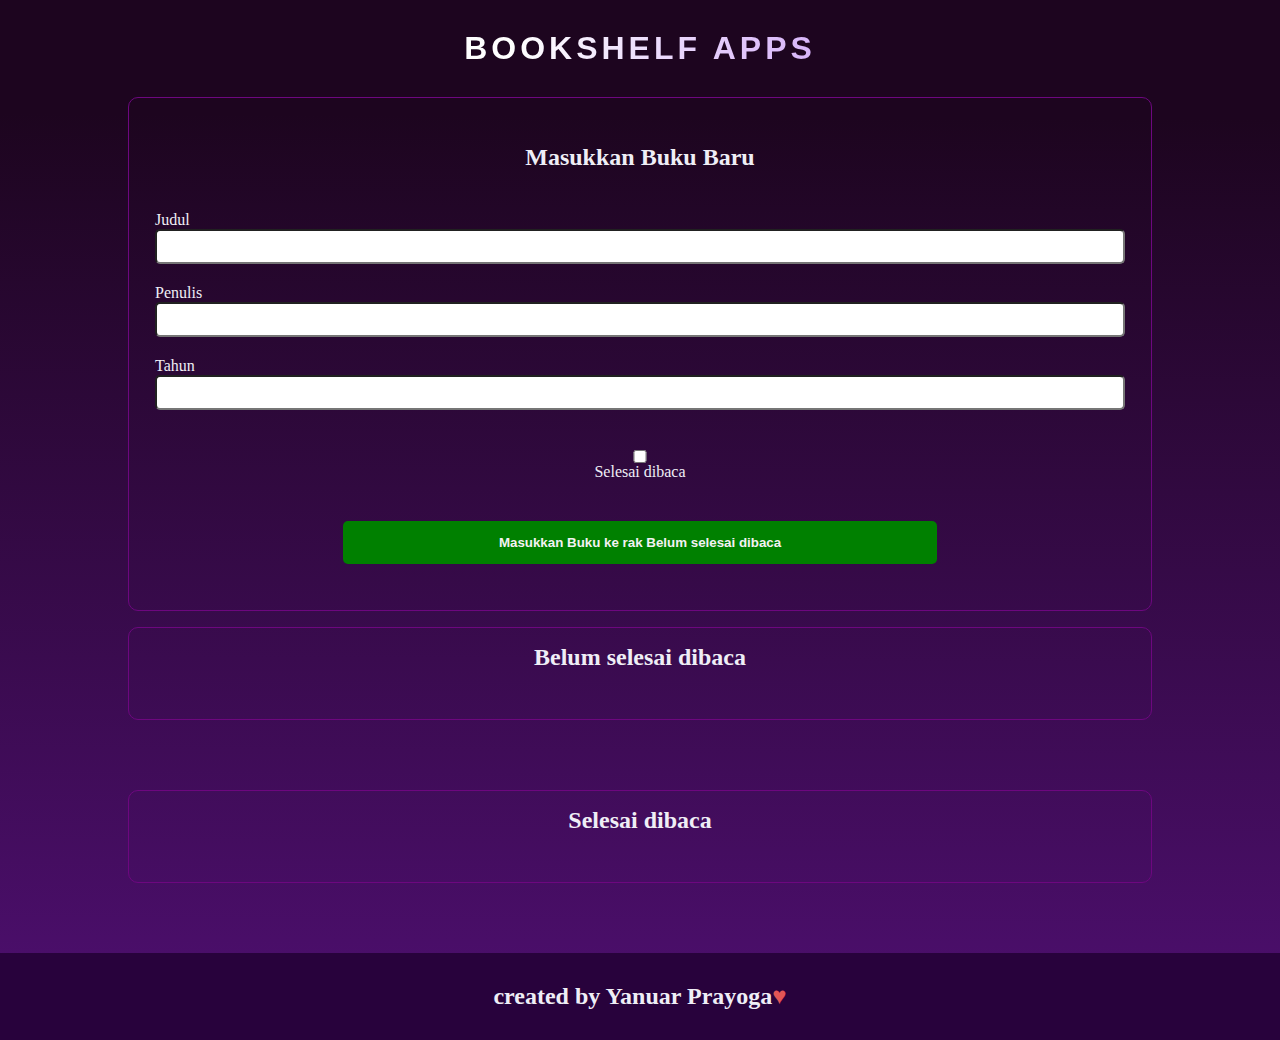
<file: Submission-bookshelf-frontend_DICODING - Salin/index.html>
<!doctype html>
<html lang="en">
<head>
  <meta charset="UTF-8">
  <meta name="viewport"
        content="width=device-width, user-scalable=no, initial-scale=1.0, maximum-scale=1.0, minimum-scale=1.0">
  <meta http-equiv="X-UA-Compatible" content="ie=edge">
  <title>Bookshelf Apps</title>
  <link rel="preconnect" href="https://fonts.gstatic.com">
  <link href="https://fonts.googleapis.com/css2?family=Open+Sans:wght@300;400;600;700;800&display=swap"
        rel="stylesheet">
  <link rel="stylesheet" href="main.css">
</head>
<body>
<header class="head_bar">
  <h1 class="head_bar__title">Bookshelf Apps</h1>
</header>
<main>
  <section class="input_section">
    <h2>Masukkan Buku Baru</h2>
    <form id="inputBook">
      <div class="input">
        <label for="inputBookTitle">Judul</label>
        <input id="inputBookTitle" type="text" required>
      </div>
      <div class="input">
        <label for="inputBookAuthor">Penulis</label>
        <input id="inputBookAuthor" type="text" required>
      </div>
      <div class="input">
        <label for="inputBookYear">Tahun</label>
        <input id="inputBookYear" type="number" required>
      </div>
      <div class="input_inline">
        <input id="inputBookIsComplete" type="checkbox">
        <label for="inputBookIsComplete">Selesai dibaca</label>
        
      </div>
      <button id="bookSubmit" type="submit">Masukkan Buku ke rak Belum selesai dibaca</button>
    </form>
  </section>
  
  <!-- <section class="search_section">
    <h2>Cari Buku (Opsional)</h2>
    <form id="searchBook">
      <label for="searchBookTitle">Judul</label>
      <input id="searchBookTitle" type="text">
      <button id="searchSubmit" type="submit">Cari</button>
    </form>
  </section> -->
  
  <section class="book_shelf">
    <h2>Belum selesai dibaca</h2>
    
    <div id="incompleteBookshelfList" class="book_list">

    </div>
  </section>
  
  <section class="book_shelf">
    <h2>Selesai dibaca</h2>
      
    <div id="completeBookshelfList" class="book_list">
    </div>
  </section>
</main>

<footer>
  <h2>created by Yanuar Prayoga<span style="color: #e25555;">&#9829;</span> </h2>
</footer>

<script src="main.js"></script>


</body>
</html>
</file>
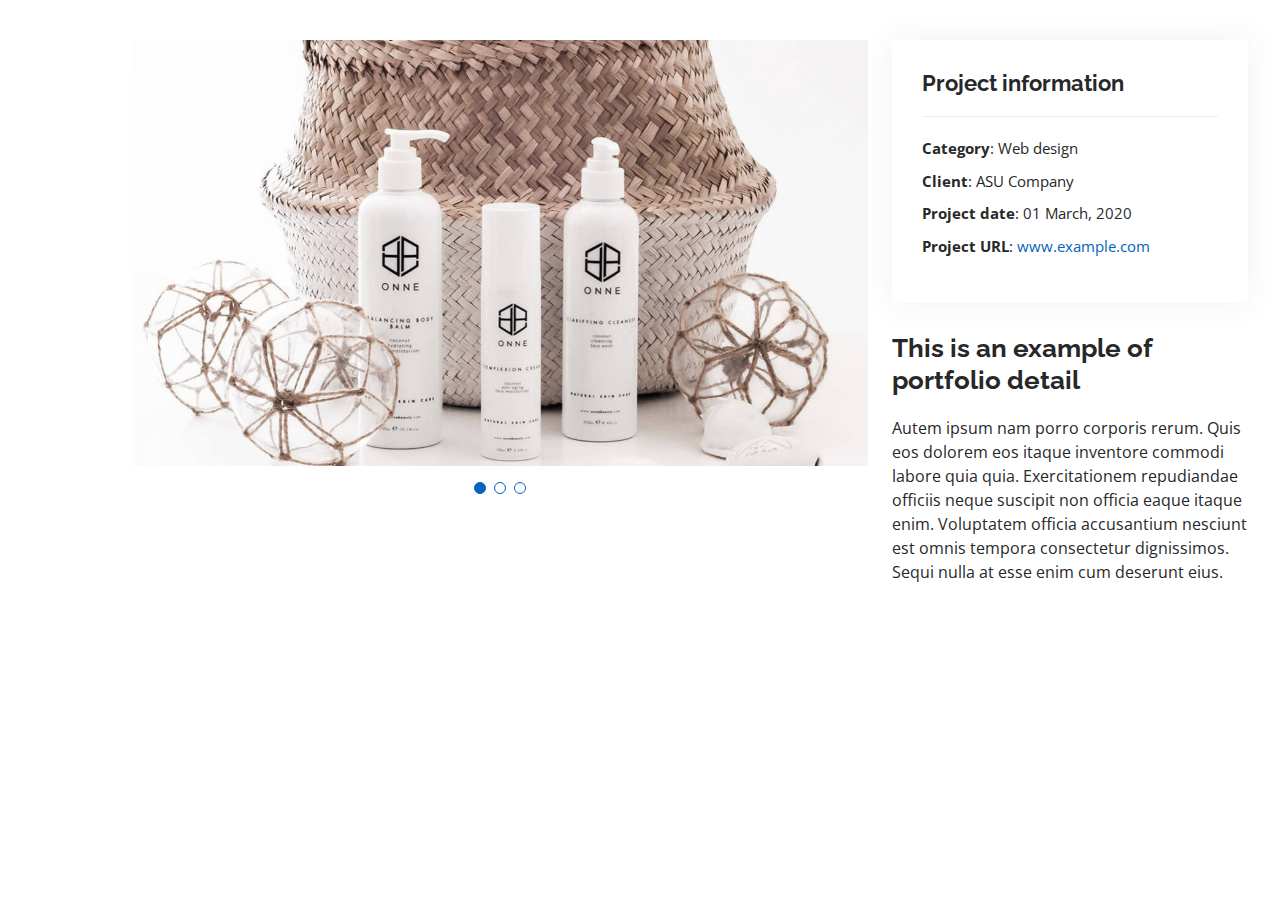
<file: portfolio-details.html>
<!DOCTYPE html>
<html lang="en">

<head>
  <meta charset="utf-8">
  <meta content="width=device-width, initial-scale=1.0" name="viewport">

  <title>Portfolio Details - Personal Bootstrap Template</title>
  <meta content="" name="description">
  <meta content="" name="keywords">

  <!-- Favicons -->
  <link href="assets/img/favicon.png" rel="icon">
  <link href="assets/img/apple-touch-icon.png" rel="apple-touch-icon">

  <!-- Google Fonts -->
  <link href="https://fonts.googleapis.com/css?family=Open+Sans:300,300i,400,400i,600,600i,700,700i|Raleway:300,300i,400,400i,500,500i,600,600i,700,700i|Poppins:300,300i,400,400i,500,500i,600,600i,700,700i" rel="stylesheet">

  <!-- Vendor CSS Files -->
  <link href="assets/vendor/aos/aos.css" rel="stylesheet">
  <link href="assets/vendor/bootstrap/css/bootstrap.min.css" rel="stylesheet">
  <link href="assets/vendor/bootstrap-icons/bootstrap-icons.css" rel="stylesheet">
  <link href="assets/vendor/boxicons/css/boxicons.min.css" rel="stylesheet">
  <link href="assets/vendor/glightbox/css/glightbox.min.css" rel="stylesheet">
  <link href="assets/vendor/swiper/swiper-bundle.min.css" rel="stylesheet">

  <!-- Template Main CSS File -->
  <link href="assets/css/style.css" rel="stylesheet">

  <!-- =======================================================
  * Template Name: MyResume
  * Updated: Mar 10 2023 with Bootstrap v5.2.3
  * Template URL: https://bootstrapmade.com/free-html-bootstrap-template-my-resume/
  * Author: BootstrapMade.com
  * License: https://bootstrapmade.com/license/
  ======================================================== -->
</head>

<body>

  <main id="main">

    <!-- ======= Portfolio Details Section ======= -->
    <section id="portfolio-details" class="portfolio-details">
      <div class="container">

        <div class="row gy-4">

          <div class="col-lg-8">
            <div class="portfolio-details-slider swiper">
              <div class="swiper-wrapper align-items-center">

                <div class="swiper-slide">
                  <img src="assets/img/portfolio/portfolio-details-1.jpg" alt="">
                </div>

                <div class="swiper-slide">
                  <img src="assets/img/portfolio/portfolio-details-2.jpg" alt="">
                </div>

                <div class="swiper-slide">
                  <img src="assets/img/portfolio/portfolio-details-3.jpg" alt="">
                </div>

              </div>
              <div class="swiper-pagination"></div>
            </div>
          </div>

          <div class="col-lg-4">
            <div class="portfolio-info">
              <h3>Project information</h3>
              <ul>
                <li><strong>Category</strong>: Web design</li>
                <li><strong>Client</strong>: ASU Company</li>
                <li><strong>Project date</strong>: 01 March, 2020</li>
                <li><strong>Project URL</strong>: <a href="#">www.example.com</a></li>
              </ul>
            </div>
            <div class="portfolio-description">
              <h2>This is an example of portfolio detail</h2>
              <p>
                Autem ipsum nam porro corporis rerum. Quis eos dolorem eos itaque inventore commodi labore quia quia. Exercitationem repudiandae officiis neque suscipit non officia eaque itaque enim. Voluptatem officia accusantium nesciunt est omnis tempora consectetur dignissimos. Sequi nulla at esse enim cum deserunt eius.
              </p>
            </div>
          </div>

        </div>

      </div>
    </section><!-- End Portfolio Details Section -->

  </main><!-- End #main -->

  <div id="preloader"></div>
  <a href="#" class="back-to-top d-flex align-items-center justify-content-center"><i class="bi bi-arrow-up-short"></i></a>

  <!-- Vendor JS Files -->
  <script src="assets/vendor/purecounter/purecounter_vanilla.js"></script>
  <script src="assets/vendor/aos/aos.js"></script>
  <script src="assets/vendor/bootstrap/js/bootstrap.bundle.min.js"></script>
  <script src="assets/vendor/glightbox/js/glightbox.min.js"></script>
  <script src="assets/vendor/isotope-layout/isotope.pkgd.min.js"></script>
  <script src="assets/vendor/swiper/swiper-bundle.min.js"></script>
  <script src="assets/vendor/typed.js/typed.min.js"></script>
  <script src="assets/vendor/waypoints/noframework.waypoints.js"></script>
  <script src="assets/vendor/php-email-form/validate.js"></script>

  <!-- Template Main JS File -->
  <script src="assets/js/main.js"></script>

</body>

</html>
</file>
<file: Submission-bookshelf-frontend_DICODING - Salin/main.css>
*{
    margin:0;
    padding:0;
    box-sizing:border-box;
    color:#efeef6;
}
body{
    background-image: linear-gradient( 0.3deg,  rgb(78, 15, 112) 0.9%, rgb(29, 5, 31) 88.6% );
    background-size: cover;
    color:aliceblue;
}


header h1{
    padding: 30px;
    text-align: center;
    position: relative;
    font-family: sans-serif;
    text-transform: uppercase;
    font-size: 2em;
    font-weight: 900;
    letter-spacing: 4px;
    overflow: hidden;
    background: linear-gradient(90deg, #efeef6, #ffffff, rgb(188, 128, 245));
    background-repeat: no-repeat;
    background-size: 80%;
    animation: animate 8s linear infinite;
    -webkit-background-clip: text;
    -webkit-text-fill-color: rgba(255, 255, 255, 0);
}
@keyframes animate {
  0% {
    background-position: -500%;
  }
  100% {
    background-position: 500%;
  }
}

main{
    width:80%;
    margin: auto;
}
main .input_section h2{
    padding:30px;
    text-align: center;
}
form input{
    width:100%;
    padding:8px;
    border-radius: 5px;
}
.input{
    padding: 10px;
}
.input_section {
    display: flex;
    flex-direction: column;
    padding: 16px;
    border: 1px solid rgb(109, 7, 127);
    border-radius: 10px;
}
#inputBookYear{
    color: black;
}
.input_section > form > button {
    color: rgb(243, 242, 242);
    background-color: green;
    border: 0;
    border-radius: 5px;
    display: block;
    width: 60%;
    padding: 14px ;
    cursor: pointer;
    font-weight: 600;
    margin: auto;
    margin-bottom: 30px;
    margin-top: 30px;
}
.input_section > form > button:hover{
    background-color: rgb(156, 210, 156);
    color: black;
    font-weight: 600;
}
.input_section > form > .input_inline {
    
    text-align: center;
    display: flex;
    flex-wrap: nowrap;
    flex-direction: column;
    padding: 10px;
    margin: 20px;
}

.input_section > form > .input_inline > label {
    vertical-align: middle;
    
}
.book_shelf {
    margin: 16px 0 0 0;
    border: 1px solid black;
    padding: 16px;
    border-radius: 10px;
    border: 1px solid rgb(109, 7, 127);
    margin-bottom: 70px;
}

.book_shelf > h2 {
    text-align: center;
    
}

.book_shelf > .book_list {
    padding: 16px;
    border-radius: 10px;
    color: rgb(17, 11, 11);
}
.trashBtn{
    background-color: rgb(108, 9, 9);
    padding: 8px;
    color: #ffffff;
    border-radius: 7px;
    border: none;
    margin: 20px 5px;
}
.trashBtn:hover{
    background-color: brown;
}
.item{
    display: flex;
    justify-content: center;
    justify-content: space-around;
    margin-top: 50px;
}
.item h2,h3{
    padding: 10px;
}
.itemAction{
    display: flex;
    flex-direction: column;
    justify-content:space-around ;
    
}
.repeatBtn,.Selesai{
    background-color: rgb(9, 108, 35);
    padding: 8px;
    color: #ffffff;
    border-radius: 7px;
    border: none;
    margin: 20px 5px;
}
 footer{
    padding: 30px;
    background-color: rgb(40, 2, 60);
    
 }
 footer h2{
    text-align: center;
 }
</file>
<file: assets/css/style.css>
/**
* Template Name: MyResume
* Updated: Mar 10 2023 with Bootstrap v5.2.3
* Template URL: https://bootstrapmade.com/free-html-bootstrap-template-my-resume/
* Author: BootstrapMade.com
* License: https://bootstrapmade.com/license/
*/

/*--------------------------------------------------------------
# General
--------------------------------------------------------------*/
body {
  font-family: "Open Sans", sans-serif;
  color: #272829;
}

a {
  color: #0563bb;
  text-decoration: none;
}

a:hover {
  color: #067ded;
  text-decoration: none;
}

h1,
h2,
h3,
h4,
h5,
h6 {
  font-family: "Raleway", sans-serif;
}

/*--------------------------------------------------------------
# Back to top button
--------------------------------------------------------------*/
.back-to-top {
  position: fixed;
  visibility: hidden;
  opacity: 0;
  right: 15px;
  bottom: 15px;
  z-index: 996;
  background: #0563bb;
  width: 40px;
  height: 40px;
  border-radius: 50px;
  transition: all 0.4s;
}

.back-to-top i {
  font-size: 28px;
  color: #fff;
  line-height: 0;
}

.back-to-top:hover {
  background: #0678e3;
  color: #fff;
}

.back-to-top.active {
  visibility: visible;
  opacity: 1;
}

/*--------------------------------------------------------------
# Preloader
--------------------------------------------------------------*/
#preloader {
  position: fixed;
  top: 0;
  left: 0;
  right: 0;
  bottom: 0;
  z-index: 9999;
  overflow: hidden;
  background: #fff;
}

#preloader:before {
  content: "";
  position: fixed;
  top: calc(50% - 30px);
  left: calc(50% - 30px);
  border: 6px solid #0563bb;
  border-top-color: #fff;
  border-bottom-color: #fff;
  border-radius: 50%;
  width: 60px;
  height: 60px;
  animation: animate-preloader 1s linear infinite;
}

@keyframes animate-preloader {
  0% {
    transform: rotate(0deg);
  }

  100% {
    transform: rotate(360deg);
  }
}

/*--------------------------------------------------------------
# Disable aos animation delay on mobile devices
--------------------------------------------------------------*/
@media screen and (max-width: 768px) {
  [data-aos-delay] {
    transition-delay: 0 !important;
  }
}

/*--------------------------------------------------------------
# Header
--------------------------------------------------------------*/
#header {
  position: fixed;
  top: 0;
  left: 0;
  bottom: 0;
  z-index: 9997;
  transition: all 0.5s;
  padding: 15px;
  overflow-y: auto;
}

@media (max-width: 991px) {
  #header {
    width: 300px;
    background: #fff;
    border-right: 1px solid #e6e9ec;
    left: -300px;
  }
}

@media (min-width: 991px) {
  #main {
    margin-left: 100px;
  }
}

/*--------------------------------------------------------------
# Navigation Menu
--------------------------------------------------------------*/
/**
* Desktop Navigation 
*/
.nav-menu {
  padding: 0;
  display: block;
}

.nav-menu * {
  margin: 0;
  padding: 0;
  list-style: none;
}

.nav-menu>ul>li {
  position: relative;
  white-space: nowrap;
}

.nav-menu a,
.nav-menu a:focus {
  display: flex;
  align-items: center;
  color: #45505b;
  padding: 10px 18px;
  margin-bottom: 8px;
  transition: 0.3s;
  font-size: 15px;
  border-radius: 50px;
  background: #f2f3f5;
  height: 56px;
  width: 100%;
  overflow: hidden;
  transition: 0.3s;
}

.nav-menu a i,
.nav-menu a:focus i {
  font-size: 20px;
}

.nav-menu a span,
.nav-menu a:focus span {
  padding: 0 5px 0 7px;
  color: #45505b;
}

@media (min-width: 992px) {

  .nav-menu a,
  .nav-menu a:focus {
    width: 56px;
  }

  .nav-menu a span,
  .nav-menu a:focus span {
    display: none;
    color: #fff;
  }
}

.nav-menu a:hover,
.nav-menu .active,
.nav-menu .active:focus,
.nav-menu li:hover>a {
  color: #fff;
  background: #0563bb;
}

.nav-menu a:hover span,
.nav-menu .active span,
.nav-menu .active:focus span,
.nav-menu li:hover>a span {
  color: #fff;
}

.nav-menu a:hover,
.nav-menu li:hover>a {
  width: 100%;
  color: #fff;
}

.nav-menu a:hover span,
.nav-menu li:hover>a span {
  display: block;
}

/**
* Mobile Navigation 
*/
.mobile-nav-toggle {
  position: fixed;
  right: 10px;
  top: 10px;
  z-index: 9998;
  border: 0;
  background: none;
  font-size: 28px;
  transition: all 0.4s;
  outline: none !important;
  line-height: 0;
  cursor: pointer;
  border-radius: 50px;
  padding: 5px;
}

.mobile-nav-toggle i {
  color: #45505b;
}

.mobile-nav-active {
  overflow: hidden;
}

.mobile-nav-active #header {
  left: 0;
}

.mobile-nav-active .mobile-nav-toggle {
  color: #fff;
  background-color: #0563bb;
}

/*--------------------------------------------------------------
# Hero Section
--------------------------------------------------------------*/
#hero {
  width: 100%;
  height: 100vh;
  background: url("../img/space-planets-4k-r2.jpg") top right no-repeat rgba(0, 0,0, 0.6);
  background-size: cover;
  position: relative;
}

@media (min-width: 992px) {
  #hero {
    padding-left: 160px;
  }
}

#hero:before {
  content: "";
  position: absolute;
  bottom: 0;
  top: 0;
  left: 0;
  right: 0;
}

#hero h1 {
  margin: 0;
  font-size: 64px;
  font-weight: 700;
  line-height: 56px;
  color: #45505b;
}

#hero p {
  color: #45505b;
  margin: 15px 0 0 0;
  font-size: 26px;
  font-family: "Poppins", sans-serif;
}

#hero p span {
  color: #0563bb;
  letter-spacing: 1px;
}

#hero .social-links {
  margin-top: 30px;
}

#hero .social-links a {
  font-size: 24px;
  display: inline-block;
  color: #45505b;
  line-height: 1;
  margin-right: 20px;
  transition: 0.3s;
}

#hero .social-links a:hover {
  color: #0563bb;
}

@media (max-width: 992px) {
  #hero {
    text-align: center;
  }

  #hero h1 {
    font-size: 32px;
    line-height: 36px;
  }

  #hero p {
    margin-top: 10px;
    font-size: 20px;
    line-height: 24px;
  }
}

/*--------------------------------------------------------------
# Sections General
--------------------------------------------------------------*/
section {
  padding: 60px 0;
  overflow: hidden;
}

.section-title {
  text-align: center;
  padding-bottom: 30px;
}

.section-title h2 {
  font-size: 32px;
  font-weight: bold;
  text-transform: uppercase;
  margin-bottom: 20px;
  padding-bottom: 20px;
  position: relative;
  color: #45505b;
}

.section-title h2::before {
  content: "";
  position: absolute;
  display: block;
  width: 120px;
  height: 1px;
  background: #ddd;
  bottom: 1px;
  left: calc(50% - 60px);
}

.section-title h2::after {
  content: "";
  position: absolute;
  display: block;
  width: 40px;
  height: 3px;
  background: #0563bb;
  bottom: 0;
  left: calc(50% - 20px);
}

.section-title p {
  margin-bottom: 0;
}

/*--------------------------------------------------------------
# About
--------------------------------------------------------------*/
.about .content h3 {
  font-weight: 700;
  font-size: 26px;
  color: #728394;
}

.about .content ul {
  list-style: none;
  padding: 0;
}

.about .content ul li {
  margin-bottom: 20px;
  display: flex;
  align-items: center;
}

.about .content ul strong {
  margin-right: 10px;
}

.about .content ul i {
  font-size: 16px;
  margin-right: 5px;
  color: #0563bb;
  line-height: 0;
}

.about .content p:last-child {
  margin-bottom: 0;
}

/*--------------------------------------------------------------
# Facts
--------------------------------------------------------------*/
.facts .count-box {
  padding: 30px 30px 25px 30px;
  margin-top: 30px;
  width: 100%;
  position: relative;
  text-align: center;
  background: #fff;
}

.facts .count-box i {
  position: absolute;
  top: -25px;
  left: 50%;
  transform: translateX(-50%);
  font-size: 24px;
  background: #0563bb;
  color: #fff;
  border-radius: 50px;
  display: inline-flex;
  align-items: center;
  justify-content: center;
  width: 48px;
  height: 48px;
}

.facts .count-box span {
  font-size: 36px;
  display: block;
  font-weight: 600;
  color: #011426;
}

.facts .count-box p {
  padding: 0;
  margin: 0;
  font-family: "Raleway", sans-serif;
  font-size: 14px;
}

/*--------------------------------------------------------------
# Akills
--------------------------------------------------------------*/
.skills .progress {
  height: 60px;
  display: block;
  background: none;
  border-radius: 0;
}

.skills .progress .skill {
  padding: 10px 0;
  margin: 0;
  text-transform: uppercase;
  display: block;
  font-weight: 600;
  font-family: "Poppins", sans-serif;
  color: #45505b;
}

.skills .progress .skill .val {
  float: right;
  font-style: normal;
}

.skills .progress-bar-wrap {
  background: #f2f3f5;
}

.skills .progress-bar {
  width: 1px;
  height: 10px;
  transition: 0.9s;
  background-color: #0563bb;
}

/*--------------------------------------------------------------
# Resume
--------------------------------------------------------------*/
.resume .resume-title {
  font-size: 26px;
  font-weight: 700;
  margin-top: 20px;
  margin-bottom: 20px;
  color: #45505b;
}

.resume .resume-item {
  padding: 0 0 20px 20px;
  margin-top: -2px;
  border-left: 2px solid #0563bb;
  position: relative;
}

.resume .resume-item h4 {
  line-height: 18px;
  font-size: 18px;
  font-weight: 600;
  text-transform: uppercase;
  font-family: "Poppins", sans-serif;
  color: #0563bb;
  margin-bottom: 10px;
}

.resume .resume-item h5 {
  font-size: 16px;
  background: #f7f8f9;
  padding: 5px 15px;
  display: inline-block;
  font-weight: 600;
  margin-bottom: 10px;
}

.resume .resume-item ul {
  padding-left: 20px;
}

.resume .resume-item ul li {
  padding-bottom: 10px;
}

.resume .resume-item:last-child {
  padding-bottom: 0;
}

.resume .resume-item::before {
  content: "";
  position: absolute;
  width: 16px;
  height: 16px;
  border-radius: 50px;
  left: -9px;
  top: 0;
  background: #fff;
  border: 2px solid #0563bb;
}

/*--------------------------------------------------------------
# Portfolio
--------------------------------------------------------------*/
.portfolio .portfolio-item {
  margin-bottom: 30px;
}

.portfolio #portfolio-flters {
  padding: 0;
  margin: 0 auto 25px auto;
  list-style: none;
  text-align: center;
  background: #fff;
  border-radius: 50px;
  padding: 2px 15px;
}

.portfolio #portfolio-flters li {
  cursor: pointer;
  display: inline-block;
  padding: 10px 15px;
  font-size: 14px;
  font-weight: 600;
  line-height: 1;
  text-transform: uppercase;
  color: #272829;
  margin-bottom: 5px;
  transition: all 0.3s ease-in-out;
}

.portfolio #portfolio-flters li:hover,
.portfolio #portfolio-flters li.filter-active {
  color: #0563bb;
}

.portfolio #portfolio-flters li:last-child {
  margin-right: 0;
}

.portfolio .portfolio-wrap {
  transition: 0.3s;
  position: relative;
  overflow: hidden;
  z-index: 1;
  background: rgba(69, 80, 91, 0.8);
}

.portfolio .portfolio-wrap::before {
  content: "";
  background: rgba(255, 255, 255, 0.7);
  position: absolute;
  left: 30px;
  right: 30px;
  top: 30px;
  bottom: 30px;
  transition: all ease-in-out 0.3s;
  z-index: 2;
  opacity: 0;
}

.portfolio .portfolio-wrap .portfolio-info {
  opacity: 0;
  position: absolute;
  top: 0;
  left: 0;
  right: 0;
  bottom: 0;
  text-align: center;
  z-index: 3;
  transition: all ease-in-out 0.3s;
  display: flex;
  flex-direction: column;
  justify-content: center;
  align-items: center;
}

.portfolio .portfolio-wrap .portfolio-info::before {
  display: block;
  content: "";
  width: 48px;
  height: 48px;
  position: absolute;
  top: 35px;
  left: 35px;
  border-top: 3px solid #d7dce1;
  border-left: 3px solid #d7dce1;
  transition: all 0.5s ease 0s;
  z-index: 9994;
}

.portfolio .portfolio-wrap .portfolio-info::after {
  display: block;
  content: "";
  width: 48px;
  height: 48px;
  position: absolute;
  bottom: 35px;
  right: 35px;
  border-bottom: 3px solid #d7dce1;
  border-right: 3px solid #d7dce1;
  transition: all 0.5s ease 0s;
  z-index: 9994;
}

.portfolio .portfolio-wrap .portfolio-info h4 {
  font-size: 20px;
  color: #45505b;
  font-weight: 600;
}

.portfolio .portfolio-wrap .portfolio-info p {
  color: #45505b;
  font-size: 14px;
  text-transform: uppercase;
  padding: 0;
  margin: 0;
}

.portfolio .portfolio-wrap .portfolio-links {
  text-align: center;
  z-index: 4;
}

.portfolio .portfolio-wrap .portfolio-links a {
  color: #45505b;
  margin: 0 2px;
  font-size: 28px;
  display: inline-block;
  transition: 0.3s;
}

.portfolio .portfolio-wrap .portfolio-links a:hover {
  color: #148af9;
}

.portfolio .portfolio-wrap:hover::before {
  top: 0;
  left: 0;
  right: 0;
  bottom: 0;
  opacity: 1;
}

.portfolio .portfolio-wrap:hover .portfolio-info {
  opacity: 1;
}

.portfolio .portfolio-wrap:hover .portfolio-info::before {
  top: 15px;
  left: 15px;
}

.portfolio .portfolio-wrap:hover .portfolio-info::after {
  bottom: 15px;
  right: 15px;
}

/*--------------------------------------------------------------
# Portfolio Details
--------------------------------------------------------------*/
.portfolio-details {
  padding-top: 40px;
}

.portfolio-details .portfolio-details-slider img {
  width: 100%;
}

.portfolio-details .portfolio-details-slider .swiper-pagination {
  margin-top: 20px;
  position: relative;
}

.portfolio-details .portfolio-details-slider .swiper-pagination .swiper-pagination-bullet {
  width: 12px;
  height: 12px;
  background-color: #fff;
  opacity: 1;
  border: 1px solid #0563bb;
}

.portfolio-details .portfolio-details-slider .swiper-pagination .swiper-pagination-bullet-active {
  background-color: #0563bb;
}

.portfolio-details .portfolio-info {
  padding: 30px;
  box-shadow: 0px 0 30px rgba(69, 80, 91, 0.08);
}

.portfolio-details .portfolio-info h3 {
  font-size: 22px;
  font-weight: 700;
  margin-bottom: 20px;
  padding-bottom: 20px;
  border-bottom: 1px solid #eee;
}

.portfolio-details .portfolio-info ul {
  list-style: none;
  padding: 0;
  font-size: 15px;
}

.portfolio-details .portfolio-info ul li+li {
  margin-top: 10px;
}

.portfolio-details .portfolio-description {
  padding-top: 30px;
}

.portfolio-details .portfolio-description h2 {
  font-size: 26px;
  font-weight: 700;
  margin-bottom: 20px;
}

.portfolio-details .portfolio-description p {
  padding: 0;
}

/*--------------------------------------------------------------
# Services
--------------------------------------------------------------*/
.services .icon-box {
  text-align: center;
  padding: 70px 20px 80px 20px;
  transition: all ease-in-out 0.3s;
  background: #fff;
  box-shadow: 0px 5px 90px 0px rgba(110, 123, 131, 0.05);
}

.services .icon-box .icon {
  margin: 0 auto;
  width: 100px;
  height: 100px;
  display: flex;
  align-items: center;
  justify-content: center;
  transition: ease-in-out 0.3s;
  position: relative;
}

.services .icon-box .icon i {
  font-size: 36px;
  transition: 0.5s;
  position: relative;
}

.services .icon-box .icon svg {
  position: absolute;
  top: 0;
  left: 0;
}

.services .icon-box .icon svg path {
  transition: 0.5s;
  fill: #f5f5f5;
}

.services .icon-box h4 {
  font-weight: 600;
  margin: 10px 0 15px 0;
  font-size: 22px;
}

.services .icon-box h4 a {
  color: #45505b;
  transition: ease-in-out 0.3s;
}

.services .icon-box p {
  line-height: 24px;
  font-size: 14px;
  margin-bottom: 0;
}

.services .icon-box:hover {
  border-color: #fff;
  box-shadow: 0px 0 35px 0 rgba(0, 0, 0, 0.08);
}

.services .iconbox-blue i {
  color: #47aeff;
}

.services .iconbox-blue:hover .icon i {
  color: #fff;
}

.services .iconbox-blue:hover .icon path {
  fill: #47aeff;
}

.services .iconbox-orange i {
  color: #ffa76e;
}

.services .iconbox-orange:hover .icon i {
  color: #fff;
}

.services .iconbox-orange:hover .icon path {
  fill: #ffa76e;
}

.services .iconbox-pink i {
  color: #e80368;
}

.services .iconbox-pink:hover .icon i {
  color: #fff;
}

.services .iconbox-pink:hover .icon path {
  fill: #e80368;
}

.services .iconbox-yellow i {
  color: #ffbb2c;
}

.services .iconbox-yellow:hover .icon i {
  color: #fff;
}

.services .iconbox-yellow:hover .icon path {
  fill: #ffbb2c;
}

.services .iconbox-red i {
  color: #ff5828;
}

.services .iconbox-red:hover .icon i {
  color: #fff;
}

.services .iconbox-red:hover .icon path {
  fill: #ff5828;
}

.services .iconbox-teal i {
  color: #11dbcf;
}

.services .iconbox-teal:hover .icon i {
  color: #fff;
}

.services .iconbox-teal:hover .icon path {
  fill: #11dbcf;
}

/*--------------------------------------------------------------
# Testimonials
--------------------------------------------------------------*/
.testimonials .section-header {
  margin-bottom: 40px;
}

.testimonials .testimonials-carousel,
.testimonials .testimonials-slider {
  overflow: hidden;
}

.testimonials .testimonial-item {
  text-align: center;
}

.testimonials .testimonial-item .testimonial-img {
  width: 120px;
  border-radius: 50%;
  border: 4px solid #fff;
  margin: 0 auto;
}

.testimonials .testimonial-item h3 {
  font-size: 20px;
  font-weight: bold;
  margin: 10px 0 5px 0;
  color: #111;
}

.testimonials .testimonial-item h4 {
  font-size: 14px;
  color: #999;
  margin: 0 0 15px 0;
}

.testimonials .testimonial-item .quote-icon-left,
.testimonials .testimonial-item .quote-icon-right {
  color: #90c8fc;
  font-size: 26px;
}

.testimonials .testimonial-item .quote-icon-left {
  display: inline-block;
  left: -5px;
  position: relative;
}

.testimonials .testimonial-item .quote-icon-right {
  display: inline-block;
  right: -5px;
  position: relative;
  top: 10px;
}

.testimonials .testimonial-item p {
  font-style: italic;
  margin: 0 auto 15px auto;
}

.testimonials .swiper-pagination {
  margin-top: 20px;
  position: relative;
}

.testimonials .swiper-pagination .swiper-pagination-bullet {
  width: 12px;
  height: 12px;
  background-color: #fff;
  opacity: 1;
  border: 1px solid #0563bb;
}

.testimonials .swiper-pagination .swiper-pagination-bullet-active {
  background-color: #0563bb;
}

@media (min-width: 992px) {
  .testimonials .testimonial-item p {
    width: 80%;
  }
}

/*--------------------------------------------------------------
# Contact
--------------------------------------------------------------*/
.contact .info {
  width: 100%;
  background: #fff;
}

.contact .info i {
  font-size: 20px;
  color: #0563bb;
  float: left;
  width: 44px;
  height: 44px;
  background: #eef7ff;
  display: flex;
  justify-content: center;
  align-items: center;
  border-radius: 50px;
  transition: all 0.3s ease-in-out;
}

.contact .info h4 {
  padding: 0 0 0 60px;
  font-size: 22px;
  font-weight: 600;
  margin-bottom: 5px;
  color: #45505b;
}

.contact .info p {
  padding: 0 0 0 60px;
  margin-bottom: 0;
  font-size: 14px;
  color: #728394;
}

.contact .info .email,
.contact .info .phone {
  margin-top: 40px;
}

.contact .info .email:hover i,
.contact .info .address:hover i,
.contact .info .phone:hover i {
  background: #0563bb;
  color: #fff;
}

.contact .php-email-form {
  width: 100%;
  background: #fff;
}

.contact .php-email-form .form-group {
  padding-bottom: 8px;
}

.contact .php-email-form .error-message {
  display: none;
  color: #fff;
  background: #ed3c0d;
  text-align: left;
  padding: 15px;
  font-weight: 600;
}

.contact .php-email-form .error-message br+br {
  margin-top: 25px;
}

.contact .php-email-form .sent-message {
  display: none;
  color: #fff;
  background: #18d26e;
  text-align: center;
  padding: 15px;
  font-weight: 600;
}

.contact .php-email-form .loading {
  display: none;
  background: #fff;
  text-align: center;
  padding: 15px;
}

.contact .php-email-form .loading:before {
  content: "";
  display: inline-block;
  border-radius: 50%;
  width: 24px;
  height: 24px;
  margin: 0 10px -6px 0;
  border: 3px solid #18d26e;
  border-top-color: #eee;
  animation: animate-loading 1s linear infinite;
}

.contact .php-email-form input,
.contact .php-email-form textarea {
  border-radius: 4px;
  box-shadow: none;
  font-size: 14px;
}

.contact .php-email-form input {
  height: 44px;
}

.contact .php-email-form textarea {
  padding: 10px 12px;
}

.contact .php-email-form button[type=submit] {
  background: #0563bb;
  border: 0;
  padding: 10px 35px;
  color: #fff;
  transition: 0.4s;
  border-radius: 50px;
}

.contact .php-email-form button[type=submit]:hover {
  background: #0678e3;
}

@keyframes animate-loading {
  0% {
    transform: rotate(0deg);
  }

  100% {
    transform: rotate(360deg);
  }
}

/*--------------------------------------------------------------
# Footer
--------------------------------------------------------------*/
#footer {
  background: #f7f8f9;
  color: #45505b;
  font-size: 14px;
  text-align: center;
  padding: 30px 0;
}

#footer h3 {
  font-size: 36px;
  font-weight: 700;
  position: relative;
  font-family: "Poppins", sans-serif;
  padding: 0;
  margin: 0 0 15px 0;
}

#footer p {
  font-size: 15;
  font-style: italic;
  padding: 0;
  margin: 0 0 40px 0;
}

#footer .social-links {
  margin: 0 0 40px 0;
}

#footer .social-links a {
  font-size: 18px;
  display: inline-block;
  background: #0563bb;
  color: #fff;
  line-height: 1;
  padding: 8px 0;
  margin-right: 4px;
  border-radius: 50%;
  text-align: center;
  width: 36px;
  height: 36px;
  transition: 0.3s;
}

#footer .social-links a:hover {
  background: #0678e3;
  color: #fff;
  text-decoration: none;
}

#footer .copyright {
  margin: 0 0 5px 0;
}

#footer .credits {
  font-size: 13px;
}
.editt>li{
  padding-bottom:30px;
}
.yanuar{
  font-size:large;
  font-weight: 800;
  
}

.mobile-nav-toggle{
  color:white;
}
/* .sosial{
 padding-top: 20px;
 padding-bottom: 20px;
 border: #067ded solid 2;

} */
.yanuar{
  font-size:70px;
  color: #11dbcf;
  font-weight: 900;
  font-size: 90px;
  letter-spacing:30px ;
  font-family: 'Great Vibes', cursive;
  
  
}
@media screen and (max-width:768px){
  #hero{
  background-position-x: left;
  }
  .sosial{
  padding-top: 200px;
  position: relative;
  top: 120px;
  gap: 5px;
  }
  .yanuar{
  font-size: 50px;
  letter-spacing: 2px;

  }
}

@media screen and (min-width:768px) {
  .sosial{
    width:30%;
    margin-top: 30px;
  }
  
}


.latin>span{
   text-shadow: rgb(4, 14, 19) 5px 3px 20px;

}
.text-headd{
  color: #11dbcf;
}
#skills{
  color: white;
}
</file>
